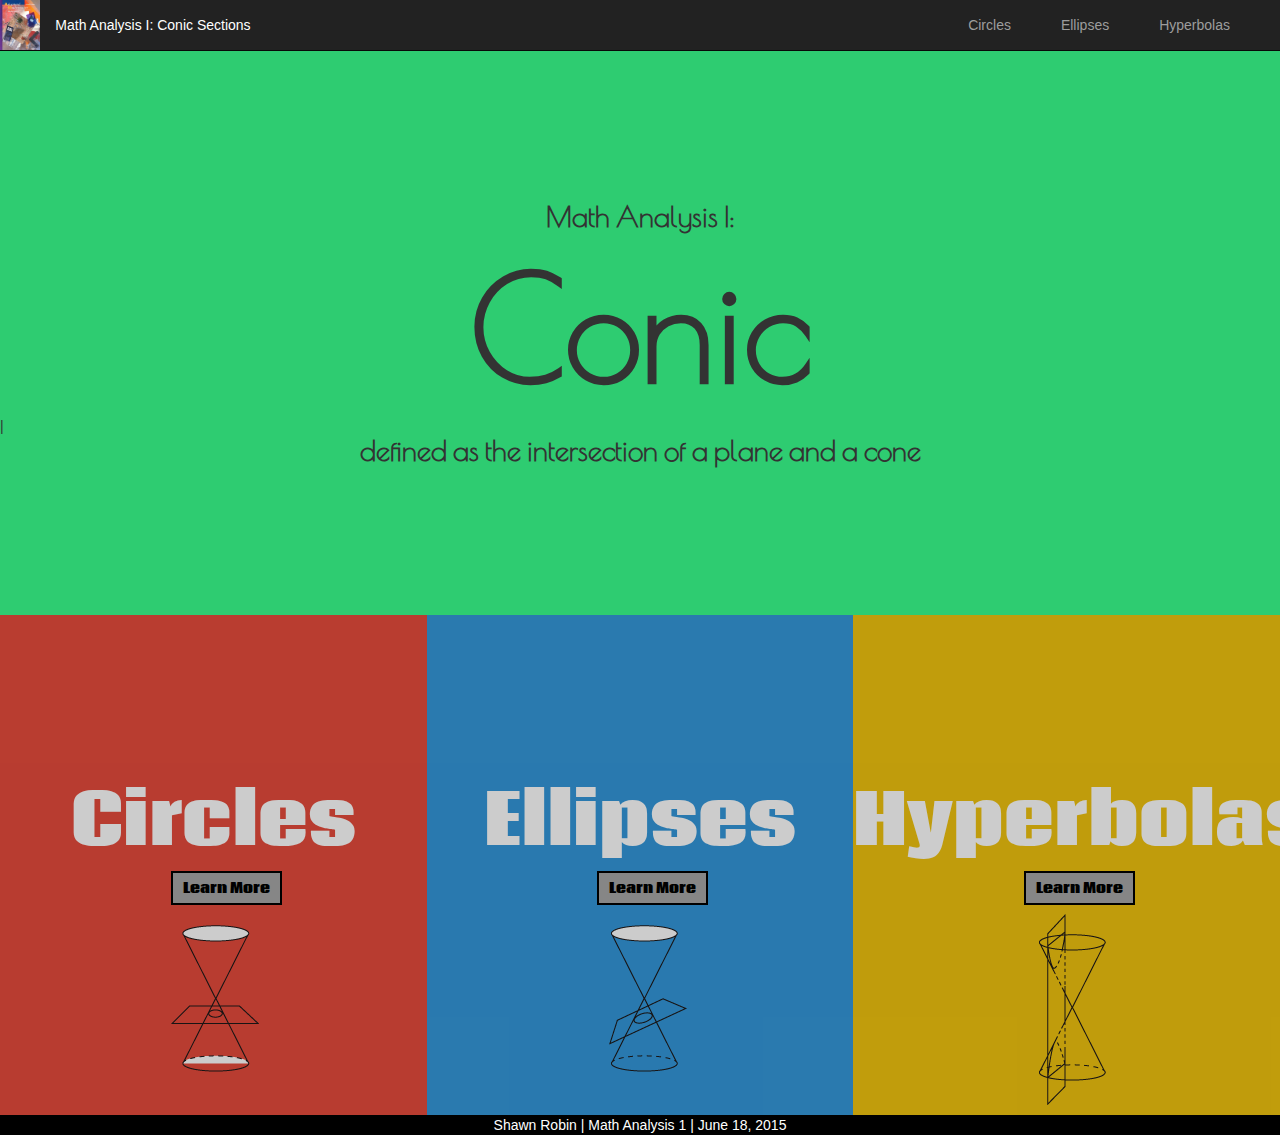
<file: index.html>
<!DOCTYPE html>

<html>

<head>
    <link rel="stylesheet" href="css/bootstrap.css">
    <link href='http://fonts.googleapis.com/css?family=Poiret+One' rel='stylesheet' type='text/css'>
    <link href='http://fonts.googleapis.com/css?family=Coda' rel='stylesheet' type='text/css'>
    <script src="jquery-1.11.2.js"></script>
    <script src="typed.js-master/js/typed.js"></script>
    <script>
        $(function () {
            $(".typed").typed({
                strings: ["Conic Sections"],
                typeSpeed: 100,
                loop: false
            });
        });
    </script>
    <link rel="stylesheet" href="home.css">
    <title>Conic Sections</title>
</head>

<body>
    <nav class="navbar navbar-inverse navbar-fixed-top">
        <a href="index.html">
            <ul class="nav navbar-nav">
                <li><img src="math_textbook.jpg">
                </li>
                <li class="navbar-title">Math Analysis I: Conic Sections</li>
            </ul>
        </a>
        <ul class="nav navbar-nav navbar-right">
            <li><a href="circles.html">Circles</a>
            </li>
            <li><a href="ellipses.html">Ellipses</a>
            </li>
            <li><a href="hyperbolas.html">Hyperbolas</a>
            </li>
        </ul>
    </nav>
    <div class="jumbotron">
        <h2 class="title">Math Analysis I:</h2>
        <h1 class="typed"></h1>
        <h2>defined as the intersection of a plane and a cone</h2>
    </div>

    <div class="col-xs-4 circles preview-box">
        <div class="row">
            <h2>Circles</h2>
        </div>
        <div class="row">
            <a href="circles.html">
                <button type="button">Learn More</button>
            </a>
        </div>
        <div class="row">
            <img src="homePics.png">
        </div>
    </div>

    <div class="col-xs-4 ellipses preview-box">
        <div class="row">
            <h2>Ellipses</h2>
        </div>
        <div class="row">
            <a href="ellipses.html">
                <button type="button">Learn More</button>
            </a>
        </div>
        <div class="row">
            <img src="homePics%20copy.png">
        </div>
    </div>

    <div class="col-xs-4 hyperbolas preview-box">
        <div class="row">
            <h2>Hyperbolas</h2>
        </div>
        <div class="row">
            <a href="hyperbolas.html">
                <button type="button">Learn More</button>
            </a>
        </div>
        <div class="row">
            <img src="homePics%20copy%202.png">
        </div>
    </div>
    <div class="footer">
        <p>Shawn Robin | Math Analysis 1 | June 18, 2015</p>
    </div>
</body>

</html>
</file>
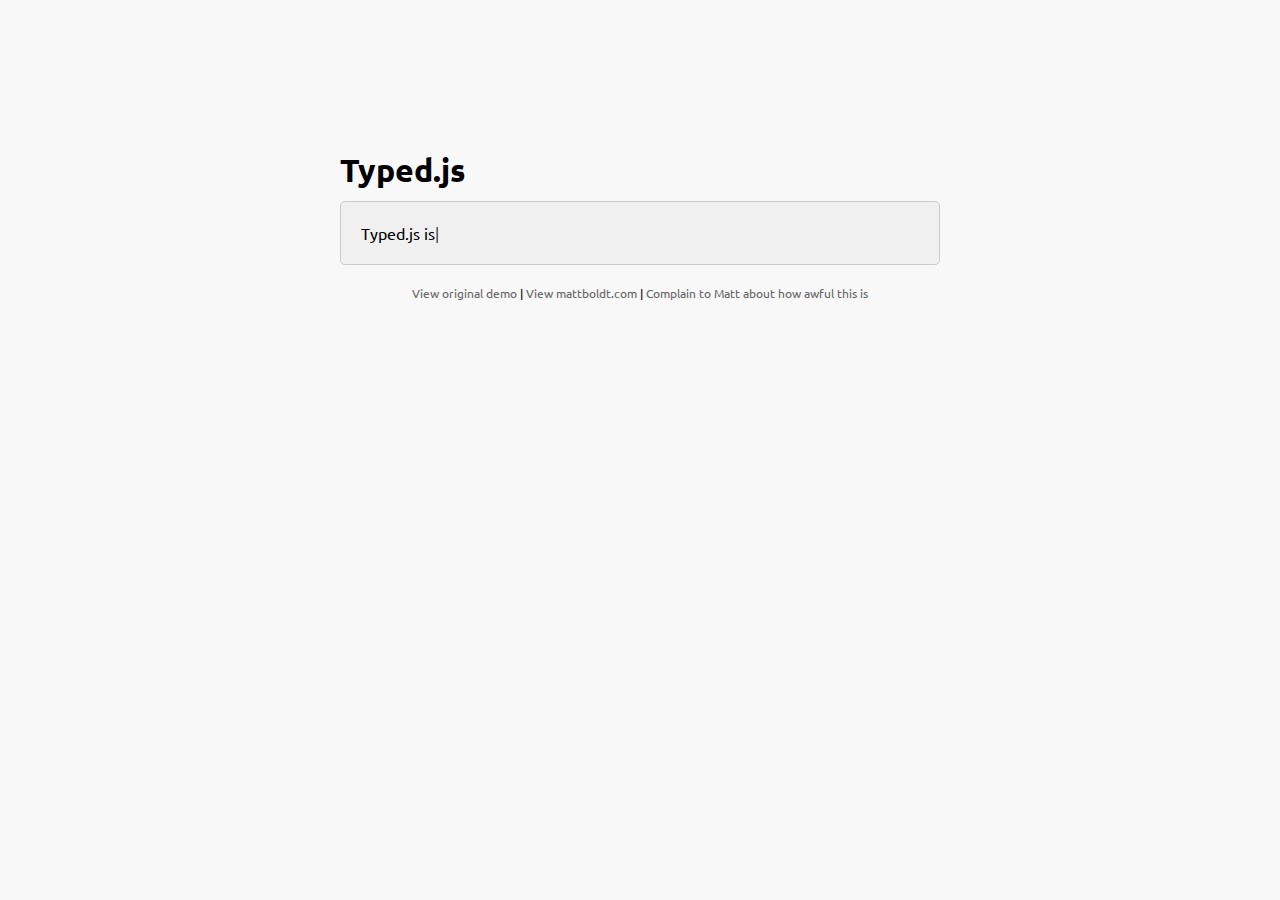
<file: typed.js-master/index.htm>
<!doctype html>
<html lang="en">
<head>
    <meta charset="UTF-8">
    <title>Typed.js - Type your heart out</title>
    <!-- Get jQuery -->
    <script src="http://ajax.googleapis.com/ajax/libs/jquery/1.9.1/jquery.min.js"></script>
    <script src="js/typed.js" type="text/javascript"></script>
    <script>
    $(function(){

        $("#typed").typed({
            strings: ["Typed.js is a <strong>jQuery</strong> plugin.", "It <em>types</em> out sentences.", "And then deletes them.", "Try it out!"],
            typeSpeed: 30,
            backDelay: 500,
            loop: false,
            contentType: 'html', // or text
            // defaults to false for infinite loop
            loopCount: false,
            callback: function(){ foo(); },
            resetCallback: function() { newTyped(); }
        });

        $(".reset").click(function(){
            $("#typed").typed('reset');
        });

    });

    function newTyped(){ /* A new typed object */ }

    function foo(){ console.log("Callback"); }

    </script>
    <link href="main.css" rel="stylesheet"/>
    <style>
        /* code for animated blinking cursor */
        .typed-cursor{
            opacity: 1;
            font-weight: 100;
            -webkit-animation: blink 0.7s infinite;
            -moz-animation: blink 0.7s infinite;
            -ms-animation: blink 0.7s infinite;
            -o-animation: blink 0.7s infinite;
            animation: blink 0.7s infinite;
        }
        @-keyframes blink{
            0% { opacity:1; }
            50% { opacity:0; }
            100% { opacity:1; }
        }
        @-webkit-keyframes blink{
            0% { opacity:1; }
            50% { opacity:0; }
            100% { opacity:1; }
        }
        @-moz-keyframes blink{
            0% { opacity:1; }
            50% { opacity:0; }
            100% { opacity:1; }
        }
        @-ms-keyframes blink{
            0% { opacity:1; }
            50% { opacity:0; }
            100% { opacity:1; }
        }
        @-o-keyframes blink{
            0% { opacity:1; }
            50% { opacity:0; }
            100% { opacity:1; }
        }
    </style>
</head>
<body>

    <div class="wrap">
        <h1 class="h1">Typed.js</h1>

        <div class="type-wrap">
            <span id="typed" style="white-space:pre;"></span>
        </div>

        <div class="links">
            <a href="http://www.mattboldt.com/demos/typed-js">View original demo</a> | <a href="http://www.mattboldt.com">View mattboldt.com</a> | <a href="http://www.twitter.com/atmattb">Complain to Matt about how awful this is</a>
        </div>
    </div>

</body>
</html>
</file>
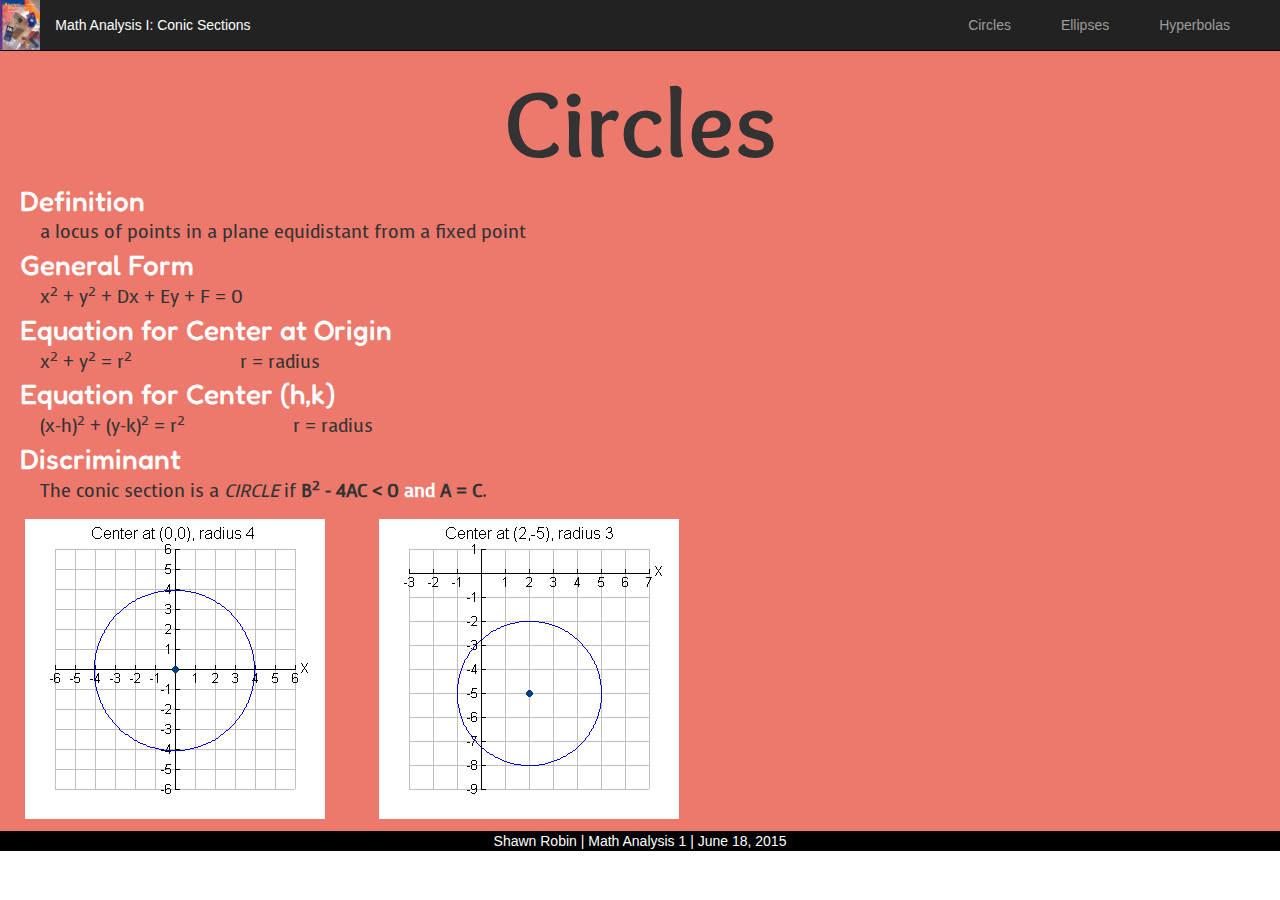
<file: circles.html>
<!DOCTYPE html>

<html>

<head>
    <link rel="icon" href="faviconCircle.ico">
    <link rel="stylesheet" href="css/bootstrap.css">
    <link href="http://fonts.googleapis.com/css?family=Overlock:400,900" rel="stylesheet" type="text/css">
    <link href='http://fonts.googleapis.com/css?family=Fredoka+One' rel='stylesheet' type='text/css'>
    <link href='http://fonts.googleapis.com/css?family=Voces' rel='stylesheet' type='text/css'>
    <link rel="stylesheet" href="circles.css">
    <title>Conic Sections: Circles</title>
</head>

<body>
    <nav class="navbar navbar-inverse navbar-fixed-top">
        <a href="index.html">
            <ul class="nav navbar-nav">
                <li><img src="math_textbook.jpg">
                </li>
                <li class="navbar-title">Math Analysis I: Conic Sections</li>
            </ul>
        </a>
        <ul class="nav navbar-nav navbar-right">
            <li><a href="circles.html">Circles</a>
            </li>
            <li><a href="ellipses.html">Ellipses</a>
            </li>
            <li><a href="hyperbolas.html">Hyperbolas</a>
            </li>
        </ul>
    </nav>

    <div class="myJumbotron">
        <h1>Circles</h1>
        <h2>Definition</h2>
        <h3>a locus of points in a plane equidistant from a fixed point</h3>
        <h2>General Form</h2>
        <h3>x<sup>2</sup> + y<sup>2</sup> + Dx + Ey + F = 0</h3>
        <h2>Equation for Center at Origin</h2>
        <h3>x<sup>2</sup> + y<sup>2</sup> = r<sup>2</sup>&ensp;&ensp;&ensp;&ensp;&ensp;&ensp;&ensp;&ensp;&ensp;&ensp;&ensp;&ensp;r = radius</h3>
        <h2>Equation for Center (h,k)</h2>
        <h3>(x-h)<sup>2</sup> + (y-k)<sup>2</sup> = r<sup>2</sup>&ensp;&ensp;&ensp;&ensp;&ensp;&ensp;&ensp;&ensp;&ensp;&ensp;&ensp;&ensp;r = radius</h3>
        <h2>Discriminant</h2>
        <h3>The conic section is a <i>CIRCLE</i> if <strong>B<sup>2</sup> - 4AC &lt; 0 <span class="white">and</span> A = C</strong>.</h3>
        <img src="circlegraph1.gif">
        <img src="circlegraph2.gif">
    </div>
    <div class="footer">
        <p>Shawn Robin | Math Analysis 1 | June 18, 2015</p>
    </div>
</body>

</html>
</file>
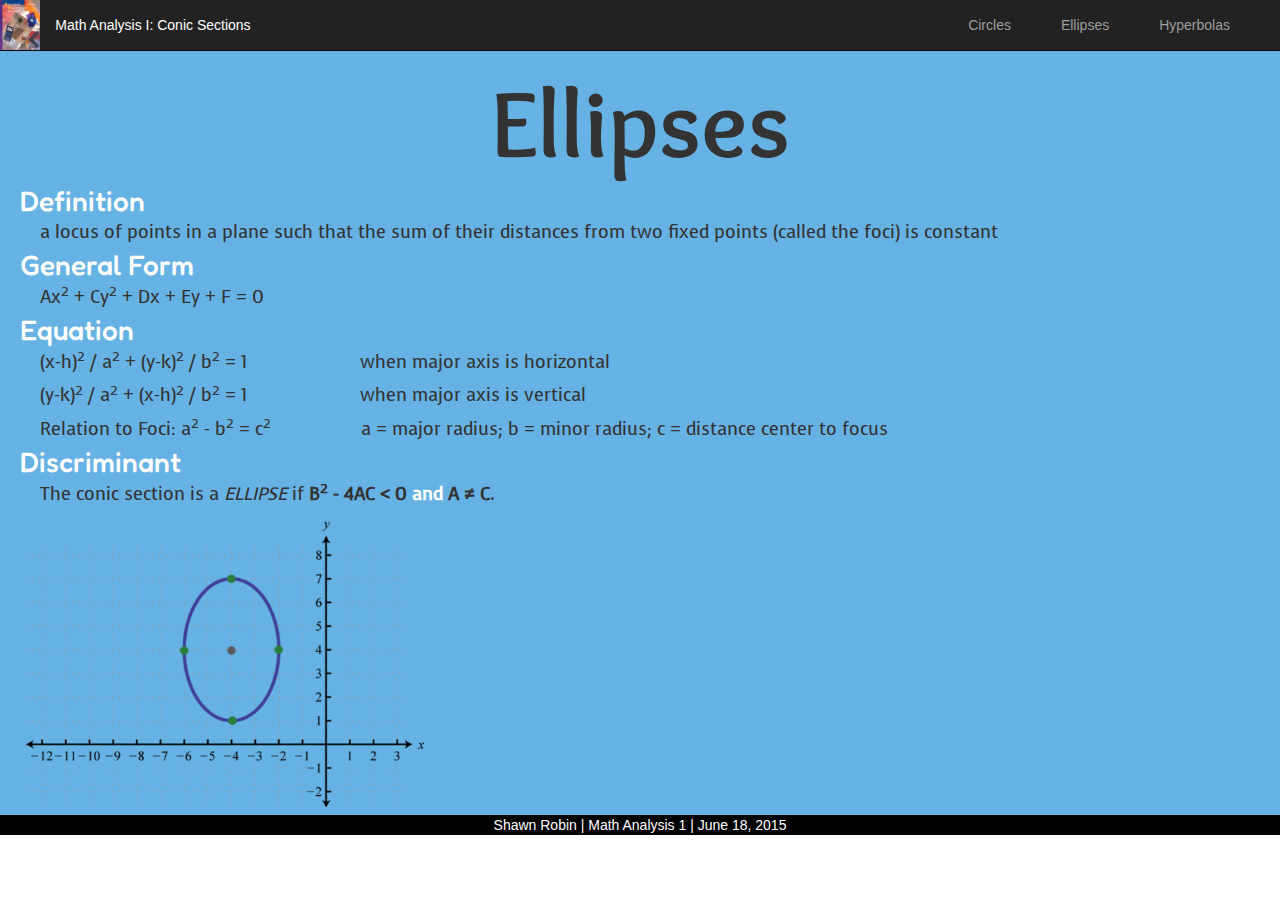
<file: ellipses.html>
<!DOCTYPE html>

<html>

<head>
    <link rel="icon" href="faviconCircle.ico">
    <link rel="stylesheet" href="css/bootstrap.css">
    <link href="http://fonts.googleapis.com/css?family=Overlock:400,900" rel="stylesheet" type="text/css">
    <link href='http://fonts.googleapis.com/css?family=Fredoka+One' rel='stylesheet' type='text/css'>
    <link href='http://fonts.googleapis.com/css?family=Voces' rel='stylesheet' type='text/css'>
    <script type="text/javascript" src="https://cdn.mathjax.org/mathjax/latest/MathJax.js?config=TeX-AMS-MML_HTMLorMML"></script>
    <link rel="stylesheet" href="ellipses.css">
    <title>Conic Sections: Ellipses</title>
</head>

<body>
    <nav class="navbar navbar-inverse navbar-fixed-top">
        <a href="index.html">
            <ul class="nav navbar-nav">
                <li><img src="math_textbook.jpg">
                </li>
                <li class="navbar-title">Math Analysis I: Conic Sections</li>
            </ul>
        </a>
        <ul class="nav navbar-nav navbar-right">
            <li><a href="circles.html">Circles</a>
            </li>
            <li><a href="ellipses.html">Ellipses</a>
            </li>
            <li><a href="hyperbolas.html">Hyperbolas</a>
            </li>
        </ul>
    </nav>

    <div class="myJumbotron">
        <h1>Ellipses</h1>
        <h2>Definition</h2>
        <h3>a locus of points in a plane such that the sum of their distances from two fixed points (called the foci) is constant</h3>
        <h2>General Form</h2>
        <h3>Ax<sup>2</sup> + Cy<sup>2</sup> + Dx + Ey + F = 0</h3>
        <h2>Equation</h2>
        <h3>(x-h)<sup>2</sup> / a<sup>2</sup> + (y-k)<sup>2</sup> / b<sup>2</sup> = 1 &ensp;&ensp;&ensp;&ensp;&ensp;&ensp;&ensp;&ensp;&ensp;&ensp;&ensp;&ensp;when major axis is horizontal</h3>
        <h3>(y-k)<sup>2</sup> / a<sup>2</sup> + (x-h)<sup>2</sup> / b<sup>2</sup> = 1 &ensp;&ensp;&ensp;&ensp;&ensp;&ensp;&ensp;&ensp;&ensp;&ensp;&ensp;&ensp;when major axis is vertical</h3>
        <h3>Relation to Foci: a<sup>2</sup> - b<sup>2</sup> = c<sup>2</sup>&ensp;&ensp;&ensp;&ensp;&ensp;&ensp;&ensp;&ensp;&ensp;&ensp;a = major radius; b = minor radius; c = distance center to focus</h3>
        <h2>Discriminant</h2>
        <h3>The conic section is a <i>ELLIPSE</i> if <strong>B<sup>2</sup> - 4AC &lt; 0 <span class="white">and</span> A &ne; C</strong>.</h3>
        <img src="ellipseGraph.png">
    </div>
    <div class="footer">
        <p>Shawn Robin | Math Analysis 1 | June 18, 2015</p>
    </div>
</body>

</html>
</file>
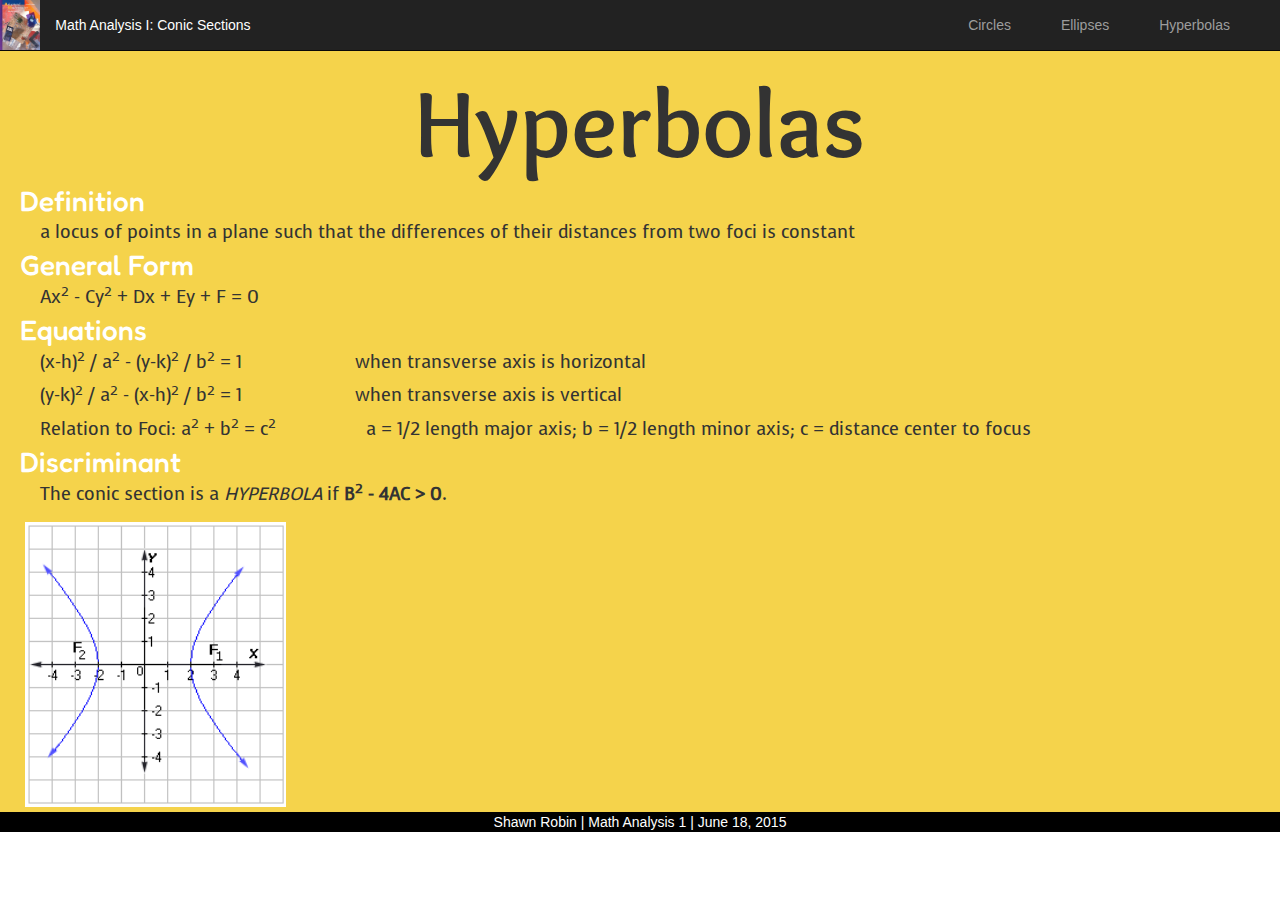
<file: hyperbolas.html>
<!DOCTYPE html>

<html>

<head>
    <link rel="icon" href="faviconCircle.ico">
    <link rel="stylesheet" href="css/bootstrap.css">
    <link href="http://fonts.googleapis.com/css?family=Overlock:400,900" rel="stylesheet" type="text/css">
    <link href='http://fonts.googleapis.com/css?family=Fredoka+One' rel='stylesheet' type='text/css'>
    <link href='http://fonts.googleapis.com/css?family=Voces' rel='stylesheet' type='text/css'>
    <link rel="stylesheet" href="hyperbolas.css">
    <title>Conic Sections: Hyperbolas</title>
</head>

<body>
    <nav class="navbar navbar-inverse navbar-fixed-top">
        <a href="index.html">
            <ul class="nav navbar-nav">
                <li><img src="math_textbook.jpg">
                </li>
                <li class="navbar-title">Math Analysis I: Conic Sections</li>
            </ul>
        </a>
        <ul class="nav navbar-nav navbar-right">
            <li><a href="circles.html">Circles</a>
            </li>
            <li><a href="ellipses.html">Ellipses</a>
            </li>
            <li><a href="hyperbolas.html">Hyperbolas</a>
            </li>
        </ul>
    </nav>
    
    <div class="myJumbotron">
        <h1>Hyperbolas</h1>
        <h2>Definition</h2>
        <h3>a locus of points in a plane such that the differences of their distances from two foci is constant</h3>
        <h2>General Form</h2>
        <h3>Ax<sup>2</sup> - Cy<sup>2</sup> + Dx + Ey + F = 0</h3>
        <h2>Equations</h2>
        <h3>(x-h)<sup>2</sup> / a<sup>2</sup> - (y-k)<sup>2</sup> / b<sup>2</sup> = 1 &ensp;&ensp;&ensp;&ensp;&ensp;&ensp;&ensp;&ensp;&ensp;&ensp;&ensp;&ensp;when transverse axis is horizontal</h3>
        <h3>(y-k)<sup>2</sup> / a<sup>2</sup> - (x-h)<sup>2</sup> / b<sup>2</sup> = 1 &ensp;&ensp;&ensp;&ensp;&ensp;&ensp;&ensp;&ensp;&ensp;&ensp;&ensp;&ensp;when transverse axis is vertical</h3>
        <h3>Relation to Foci: a<sup>2</sup> + b<sup>2</sup> = c<sup>2</sup>&ensp;&ensp;&ensp;&ensp;&ensp;&ensp;&ensp;&ensp;&ensp;&ensp;a = 1/2 length major axis; b = 1/2 length minor axis; c = distance center to focus</h3>
        <h2>Discriminant</h2>
        <h3>The conic section is a <i>HYPERBOLA</i> if <strong>B<sup>2</sup> - 4AC &gt; 0</strong>.</h3>
        <img src="hyperbolaGraph.gif">
    </div>
    <div class="footer">
        <p>Shawn Robin | Math Analysis 1 | June 18, 2015</p>
    </div>
</body>

</html>
</file>
<file: home.css>
/* line 2, /Users/shawnrobin/Desktop/Final Math Project/home.scss */
html body {
  width: 100%;
  margin: 0 0 0 0; }
  /* line 5, /Users/shawnrobin/Desktop/Final Math Project/home.scss */
  html body h1 {
    padding-top: 50px; }
  /* line 9, /Users/shawnrobin/Desktop/Final Math Project/home.scss */
  html body td, html body p {
    text-align: center; }
  /* line 12, /Users/shawnrobin/Desktop/Final Math Project/home.scss */
  html body .navbar {
    padding-right: 25px; }
    /* line 14, /Users/shawnrobin/Desktop/Final Math Project/home.scss */
    html body .navbar ul {
      list-style-type: none;
      margin: 0;
      padding: 0;
      overflow: hidden; }
    /* line 20, /Users/shawnrobin/Desktop/Final Math Project/home.scss */
    html body .navbar img {
      height: 50px;
      float: left; }
    /* line 24, /Users/shawnrobin/Desktop/Final Math Project/home.scss */
    html body .navbar .navbar-right li a {
      padding-left: 25px;
      padding-right: 25px; }
  /* line 29, /Users/shawnrobin/Desktop/Final Math Project/home.scss */
  html body .navbar-title {
    padding: 15px 15px 15px 15px;
    color: #ffffff; }
  /* line 33, /Users/shawnrobin/Desktop/Final Math Project/home.scss */
  html body .jumbotron {
    margin-bottom: 0px;
    background-color: #2ecc71;
    height: 615px; }
    /* line 37, /Users/shawnrobin/Desktop/Final Math Project/home.scss */
    html body .jumbotron h1 {
      text-align: center;
      font-family: 'Poiret One', cursive;
      font-size: 1000%;
      font-weight: bolder;
      padding: 0; }
    /* line 44, /Users/shawnrobin/Desktop/Final Math Project/home.scss */
    html body .jumbotron h2 {
      text-align: center;
      font-family: 'Poiret One', cursive;
      font-size: 200%;
      font-weight: bolder;
      margin: 0; }
    /* line 51, /Users/shawnrobin/Desktop/Final Math Project/home.scss */
    html body .jumbotron .title {
      padding-top: 12%; }
  /* line 55, /Users/shawnrobin/Desktop/Final Math Project/home.scss */
  html body .preview-box {
    height: 500px; }
    /* line 57, /Users/shawnrobin/Desktop/Final Math Project/home.scss */
    html body .preview-box h2 {
      font-family: 'Coda', cursive;
      font-weight: 800;
      text-align: center;
      font-size: 500%;
      padding-top: 35%; }
    /* line 64, /Users/shawnrobin/Desktop/Final Math Project/home.scss */
    html body .preview-box button {
      border: 2px solid #000000;
      color: #000000;
      background-color: #a8a8a8; }
    /* line 69, /Users/shawnrobin/Desktop/Final Math Project/home.scss */
    html body .preview-box button:hover {
      background-color: #d8d8d8; }
    /* line 72, /Users/shawnrobin/Desktop/Final Math Project/home.scss */
    html body .preview-box a:visited {
      color: #000000; }
    /* line 75, /Users/shawnrobin/Desktop/Final Math Project/home.scss */
    html body .preview-box button {
      font-family: 'Coda', cursive;
      font-weight: 600;
      text-align: center;
      padding: 5px 10px 5px 10px;
      margin-left: 40%; }
  /* line 83, /Users/shawnrobin/Desktop/Final Math Project/home.scss */
  html body .circles {
    background-color: #e74c3c;
    opacity: 0.8;
    color: #ffffff; }
    /* line 87, /Users/shawnrobin/Desktop/Final Math Project/home.scss */
    html body .circles img {
      padding-left: 40%; }
  /* line 91, /Users/shawnrobin/Desktop/Final Math Project/home.scss */
  html body .circles:hover {
    opacity: 1;
    color: #000000; }
  /* line 95, /Users/shawnrobin/Desktop/Final Math Project/home.scss */
  html body .ellipses {
    background-color: #3498db;
    opacity: 0.8;
    color: #ffffff; }
    /* line 99, /Users/shawnrobin/Desktop/Final Math Project/home.scss */
    html body .ellipses img {
      padding-left: 41.8%; }
  /* line 103, /Users/shawnrobin/Desktop/Final Math Project/home.scss */
  html body .ellipses:hover {
    opacity: 1;
    color: #000000; }
  /* line 107, /Users/shawnrobin/Desktop/Final Math Project/home.scss */
  html body .hyperbolas {
    background-color: #f1c40f;
    opacity: 0.8;
    color: #ffffff; }
    /* line 111, /Users/shawnrobin/Desktop/Final Math Project/home.scss */
    html body .hyperbolas img {
      padding-left: 40%;
      padding-top: 2%; }
  /* line 116, /Users/shawnrobin/Desktop/Final Math Project/home.scss */
  html body .hyperbolas:hover {
    opacity: 1;
    color: #000000; }
  /* line 120, /Users/shawnrobin/Desktop/Final Math Project/home.scss */
  html body .footer {
    margin: 0;
    padding: 0;
    text-align: center;
    background-color: #000000; }
    /* line 125, /Users/shawnrobin/Desktop/Final Math Project/home.scss */
    html body .footer p {
      margin-bottom: 0;
      font-family: "Comic Sans MS", cursive, sans-serif;
      color: #ffffff; }
  /* line 131, /Users/shawnrobin/Desktop/Final Math Project/home.scss */
  html body table {
    margin-left: auto;
    margin-right: auto;
    font-size: 32px;
    font-family: 'Comfortaa', cursive; }
    /* line 136, /Users/shawnrobin/Desktop/Final Math Project/home.scss */
    html body table td {
      padding: 15px 15px 15px 15px;
      border-right: 2px solid #000000; }
    /* line 140, /Users/shawnrobin/Desktop/Final Math Project/home.scss */
    html body table .header {
      font-size: 40px;
      font-family: 'Patua One', cursive; }
    /* line 144, /Users/shawnrobin/Desktop/Final Math Project/home.scss */
    html body table img {
      width: 10%; }

/*# sourceMappingURL=home.css.map */
</file>
<file: typed.js-master/main.css>
@import url(http://fonts.googleapis.com/css?family=Ubuntu:400,500);

*{
	padding:0;
	margin:0;
}

body{
	font-family: "Ubuntu", sans-serif;
	font-size: 100%;
	background:#f8f8f8;
}

a{
	text-decoration: none;
	color:#666;
}
	a:hover{
		color:#999;
	}
p{
	line-height: 2em;
	margin:0 0 20px;
	text-align: center;
}

.wrap{
	max-width: 600px;
	margin:150px auto;
}

.type-wrap{
	margin:10px auto;
	padding:20px;
	background:#f0f0f0;
	border-radius:5px;
	border:#CCC 1px solid;
}

.links{
	margin:20px 0;
	font-size: 0.75em;
	text-align: center;
}
</file>
<file: circles.css>
/* line 2, /Users/shawnrobin/Desktop/mathproject/circles.scss */
html body {
  width: 100%;
  margin: 0 0 0 0; }
  /* line 5, /Users/shawnrobin/Desktop/mathproject/circles.scss */
  html body h1 {
    padding-top: 50px; }
  /* line 9, /Users/shawnrobin/Desktop/mathproject/circles.scss */
  html body td, html body p {
    text-align: center; }
  /* line 12, /Users/shawnrobin/Desktop/mathproject/circles.scss */
  html body .navbar {
    padding-right: 25px; }
    /* line 14, /Users/shawnrobin/Desktop/mathproject/circles.scss */
    html body .navbar ul {
      list-style-type: none;
      margin: 0;
      padding: 0;
      overflow: hidden; }
    /* line 20, /Users/shawnrobin/Desktop/mathproject/circles.scss */
    html body .navbar img {
      height: 50px;
      float: left; }
    /* line 24, /Users/shawnrobin/Desktop/mathproject/circles.scss */
    html body .navbar .navbar-right li a {
      padding-left: 25px;
      padding-right: 25px; }
  /* line 29, /Users/shawnrobin/Desktop/mathproject/circles.scss */
  html body .navbar-title {
    padding: 15px 15px 15px 15px;
    color: #ffffff; }
  /* line 33, /Users/shawnrobin/Desktop/mathproject/circles.scss */
  html body .myJumbotron {
    padding: 0;
    background-color: #ed796d;
    padding-bottom: 7px; }
    /* line 37, /Users/shawnrobin/Desktop/mathproject/circles.scss */
    html body .myJumbotron h1 {
      font-family: 'Overlock', cursive;
      margin-left: 0;
      text-align: center;
      font-size: 96px;
      font-weight: bolder; }
    /* line 44, /Users/shawnrobin/Desktop/mathproject/circles.scss */
    html body .myJumbotron h2 {
      color: #ffffff;
      font-family: 'Fredoka One', cursive;
      padding-left: 20px;
      font-size: 28px;
      margin: 0; }
    /* line 51, /Users/shawnrobin/Desktop/mathproject/circles.scss */
    html body .myJumbotron h3 {
      font-family: 'Voces', cursive;
      font-size: 18px;
      padding: 7px 0 7px 40px;
      margin: 0; }
      /* line 56, /Users/shawnrobin/Desktop/mathproject/circles.scss */
      html body .myJumbotron h3 .white {
        color: white; }
    /* line 60, /Users/shawnrobin/Desktop/mathproject/circles.scss */
    html body .myJumbotron img {
      padding: 10px 25px 5px 25px; }
  /* line 64, /Users/shawnrobin/Desktop/mathproject/circles.scss */
  html body .footer {
    margin: 0;
    padding: 0;
    text-align: center;
    background-color: #000000; }
    /* line 69, /Users/shawnrobin/Desktop/mathproject/circles.scss */
    html body .footer p {
      margin-bottom: 0;
      font-family: "Comic Sans MS", cursive, sans-serif;
      color: #ffffff; }

/*# sourceMappingURL=circles.css.map */
</file>
<file: ellipses.css>
/* line 2, /Users/shawnrobin/Desktop/mathproject/ellipses.scss */
html body {
  width: 100%;
  margin: 0 0 0 0; }
  /* line 5, /Users/shawnrobin/Desktop/mathproject/ellipses.scss */
  html body h1 {
    padding-top: 50px; }
  /* line 9, /Users/shawnrobin/Desktop/mathproject/ellipses.scss */
  html body td, html body p {
    text-align: center; }
  /* line 12, /Users/shawnrobin/Desktop/mathproject/ellipses.scss */
  html body .navbar {
    padding-right: 25px; }
    /* line 14, /Users/shawnrobin/Desktop/mathproject/ellipses.scss */
    html body .navbar ul {
      list-style-type: none;
      margin: 0;
      padding: 0;
      overflow: hidden; }
    /* line 20, /Users/shawnrobin/Desktop/mathproject/ellipses.scss */
    html body .navbar img {
      height: 50px;
      float: left; }
    /* line 24, /Users/shawnrobin/Desktop/mathproject/ellipses.scss */
    html body .navbar .navbar-right li a {
      padding-left: 25px;
      padding-right: 25px; }
  /* line 29, /Users/shawnrobin/Desktop/mathproject/ellipses.scss */
  html body .navbar-title {
    padding: 15px 15px 15px 15px;
    color: #ffffff; }
  /* line 33, /Users/shawnrobin/Desktop/mathproject/ellipses.scss */
  html body .myJumbotron {
    padding: 0;
    background-color: #67b2e4;
    padding-bottom: 3px; }
    /* line 37, /Users/shawnrobin/Desktop/mathproject/ellipses.scss */
    html body .myJumbotron h1 {
      font-family: 'Overlock', cursive;
      margin-left: 0;
      text-align: center;
      font-size: 96px;
      font-weight: bolder; }
    /* line 44, /Users/shawnrobin/Desktop/mathproject/ellipses.scss */
    html body .myJumbotron h2 {
      color: #ffffff;
      font-family: 'Fredoka One', cursive;
      padding-left: 20px;
      font-size: 28px;
      padding-bottom: 0;
      margin: 0; }
    /* line 52, /Users/shawnrobin/Desktop/mathproject/ellipses.scss */
    html body .myJumbotron h3 {
      font-family: 'Voces', cursive;
      font-size: 18px;
      padding: 7px 0 7px 40px;
      margin: 0; }
      /* line 57, /Users/shawnrobin/Desktop/mathproject/ellipses.scss */
      html body .myJumbotron h3 .white {
        color: white; }
    /* line 61, /Users/shawnrobin/Desktop/mathproject/ellipses.scss */
    html body .myJumbotron img {
      height: 300px;
      padding: 10px 25px 5px 25px; }
  /* line 66, /Users/shawnrobin/Desktop/mathproject/ellipses.scss */
  html body .footer {
    margin: 0;
    padding: 0;
    text-align: center;
    background-color: #000000; }
    /* line 71, /Users/shawnrobin/Desktop/mathproject/ellipses.scss */
    html body .footer p {
      margin-bottom: 0;
      font-family: "Comic Sans MS", cursive, sans-serif;
      color: #ffffff; }

/*# sourceMappingURL=ellipses.css.map */
</file>
<file: hyperbolas.css>
/* line 2, /Users/shawnrobin/Desktop/mathproject/hyperbolas.scss */
html body {
  width: 100%;
  margin: 0 0 0 0; }
  /* line 5, /Users/shawnrobin/Desktop/mathproject/hyperbolas.scss */
  html body h1 {
    padding-top: 50px; }
  /* line 9, /Users/shawnrobin/Desktop/mathproject/hyperbolas.scss */
  html body td, html body p {
    text-align: center; }
  /* line 12, /Users/shawnrobin/Desktop/mathproject/hyperbolas.scss */
  html body .navbar {
    padding-right: 25px; }
    /* line 14, /Users/shawnrobin/Desktop/mathproject/hyperbolas.scss */
    html body .navbar ul {
      list-style-type: none;
      margin: 0;
      padding: 0;
      overflow: hidden; }
    /* line 20, /Users/shawnrobin/Desktop/mathproject/hyperbolas.scss */
    html body .navbar img {
      height: 50px;
      float: left; }
    /* line 24, /Users/shawnrobin/Desktop/mathproject/hyperbolas.scss */
    html body .navbar .navbar-right li a {
      padding-left: 25px;
      padding-right: 25px; }
  /* line 29, /Users/shawnrobin/Desktop/mathproject/hyperbolas.scss */
  html body .navbar-title {
    padding: 15px 15px 15px 15px;
    color: #ffffff; }
  /* line 33, /Users/shawnrobin/Desktop/mathproject/hyperbolas.scss */
  html body .myJumbotron {
    padding: 0;
    background-color: #f5d34b; }
    /* line 37, /Users/shawnrobin/Desktop/mathproject/hyperbolas.scss */
    html body .myJumbotron h1 {
      font-family: 'Overlock', cursive;
      margin-left: 0;
      text-align: center;
      font-size: 96px;
      font-weight: bolder; }
    /* line 44, /Users/shawnrobin/Desktop/mathproject/hyperbolas.scss */
    html body .myJumbotron h2 {
      color: #ffffff;
      font-family: 'Fredoka One', cursive;
      padding-left: 20px;
      font-size: 28px;
      padding-bottom: 0;
      margin: 0; }
    /* line 52, /Users/shawnrobin/Desktop/mathproject/hyperbolas.scss */
    html body .myJumbotron h3 {
      font-family: 'Voces', cursive;
      font-size: 18px;
      padding: 7px 0 7px 40px;
      margin: 0; }
      /* line 57, /Users/shawnrobin/Desktop/mathproject/hyperbolas.scss */
      html body .myJumbotron h3 .white {
        color: white; }
    /* line 61, /Users/shawnrobin/Desktop/mathproject/hyperbolas.scss */
    html body .myJumbotron img {
      height: 300px;
      padding: 10px 25px 5px 25px; }
  /* line 66, /Users/shawnrobin/Desktop/mathproject/hyperbolas.scss */
  html body .footer {
    margin: 0;
    padding: 0;
    text-align: center;
    background-color: #000000; }
    /* line 71, /Users/shawnrobin/Desktop/mathproject/hyperbolas.scss */
    html body .footer p {
      margin-bottom: 0;
      font-family: "Comic Sans MS", cursive, sans-serif;
      color: #ffffff; }

/*# sourceMappingURL=hyperbolas.css.map */
</file>
